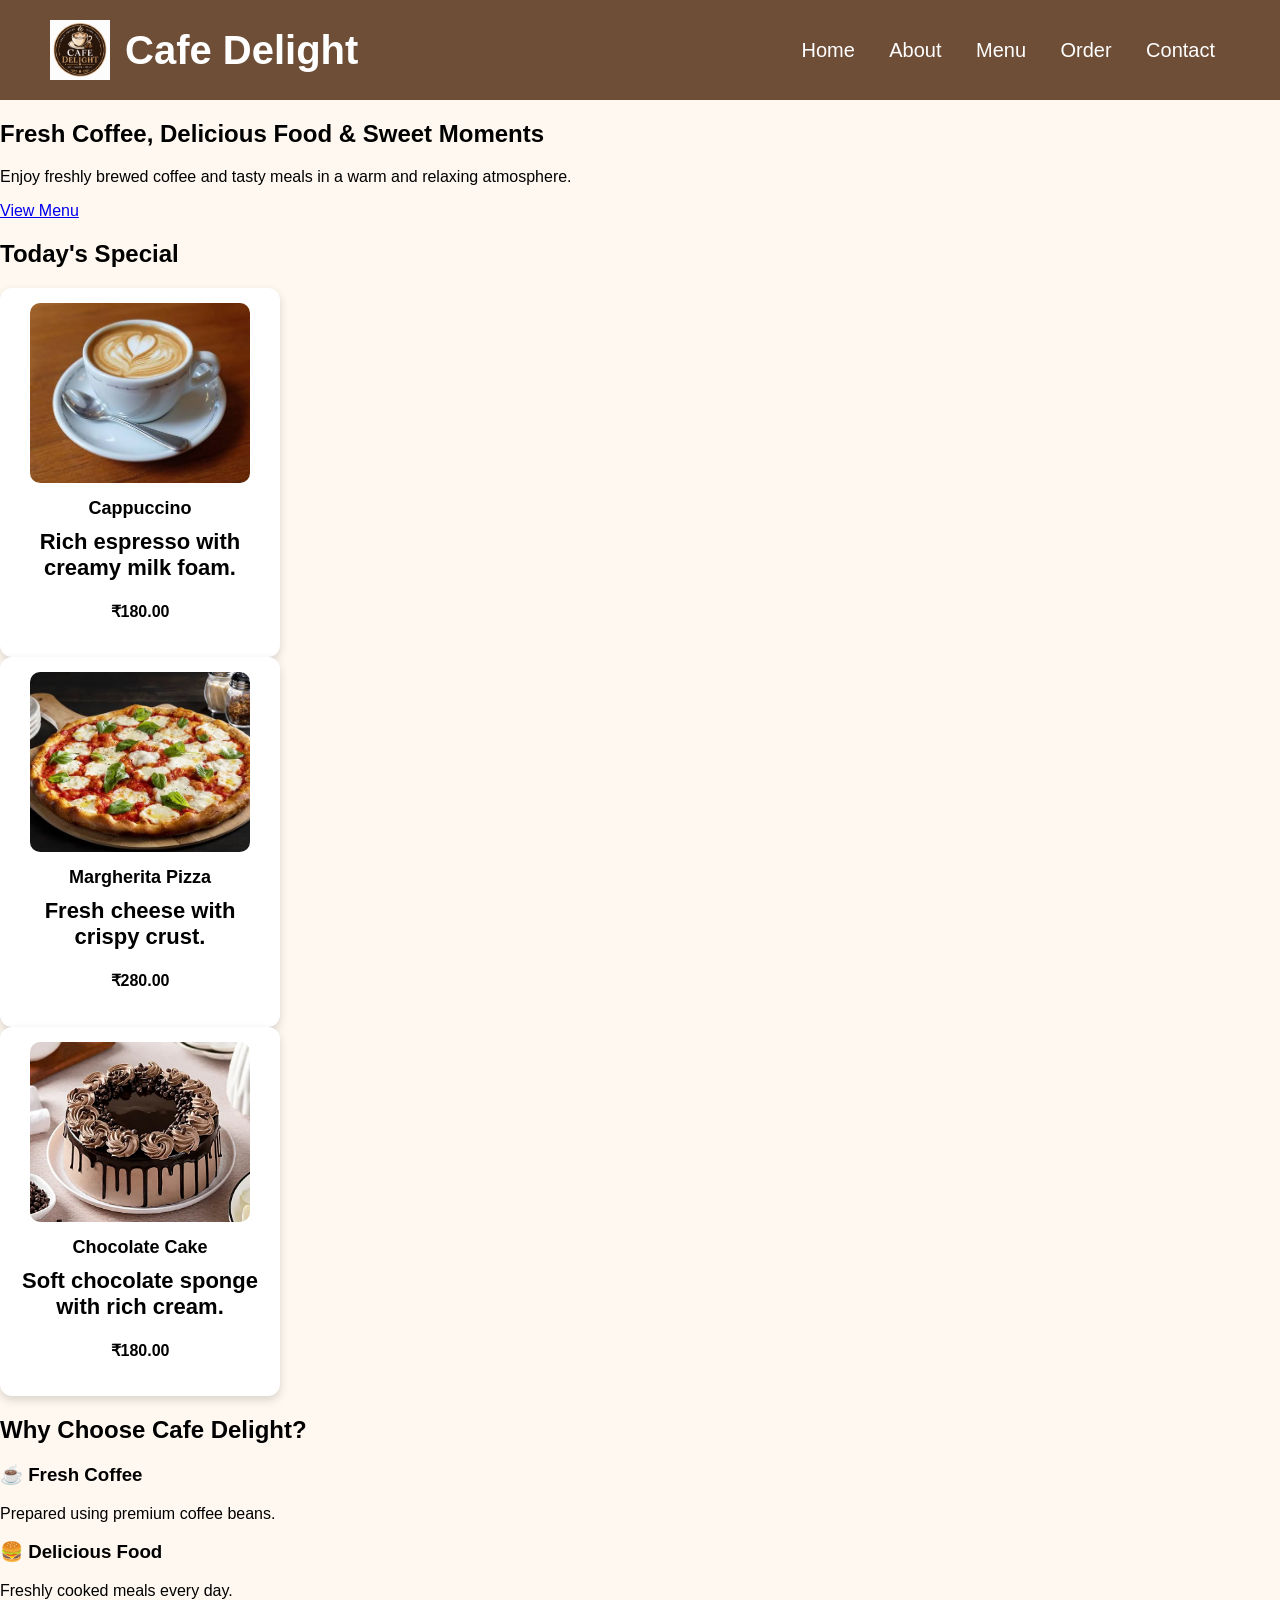
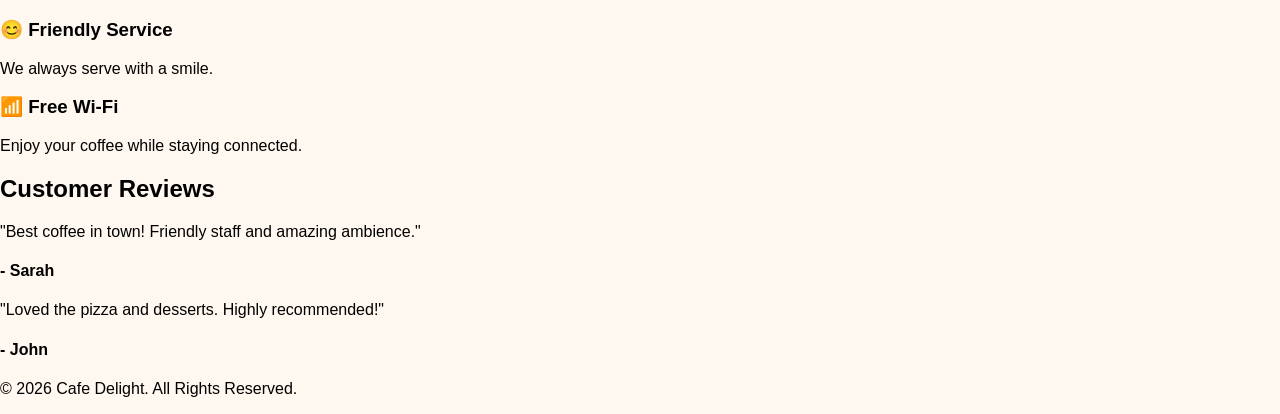
<file: index.html>
<!DOCTYPE html>
<html lang="en">
<head>
    <meta charset="UTF-8">
    <meta name="viewport" content="width=device-width, initial-scale=1.0">
    <title>Cafe Delight</title>
    <link rel="stylesheet" href="style.css">
</head>
<body>

<!-- Navigation -->
<header>
    <div class="logo">
        <img src="images/logo.png" alt="Cafe Delight Logo">
        <h1>Cafe Delight</h1>
    </div>

    <nav>
        <a href="index.html">Home</a>
        <a href="about.html">About</a>
        <a href="menu.html">Menu</a>
        <a href="order.html">Order</a>
        <a href="contact.html">Contact</a>
    </nav>
</header>

<!-- Hero Section -->
<section class="hero">
    <div class="hero-text">
        <h2>Fresh Coffee, Delicious Food & Sweet Moments</h2>
        <p>Enjoy freshly brewed coffee and tasty meals in a warm and relaxing atmosphere.</p>
        <a href="menu.html" class="btn">View Menu</a>
    </div>
</section>

<!-- Featured Menu -->
<section class="featured">
    <h2>Today's Special</h2>

    <div class="cards">

        <div class="card">
            <img src="images/cappuccino.jpg" alt="Cappuccino">
            <h3>Cappuccino</h3>
            <p>Rich espresso with creamy milk foam.</p>
            <h4>₹180.00</h4>
        </div>

        <div class="card">
            <img src="images/margherita.jpg" alt="Margherita Pizza">
            <h3>Margherita Pizza</h3>
            <p>Fresh cheese with crispy crust.</p>
            <h4>₹280.00</h4>
        </div>

        <div class="card">
            <img src="images/chocolatecake.jpg" alt="Chocolate Cake">
            <h3>Chocolate Cake</h3>
            <p>Soft chocolate sponge with rich cream.</p>
            <h4>₹180.00</h4>
        </div>

    </div>
</section>

<!-- Why Choose Us -->
<section class="why-us">

    <h2>Why Choose Cafe Delight?</h2>

    <div class="features">

        <div class="feature">
            <h3>☕ Fresh Coffee</h3>
            <p>Prepared using premium coffee beans.</p>
        </div>

        <div class="feature">
            <h3>🍔 Delicious Food</h3>
            <p>Freshly cooked meals every day.</p>
        </div>

        <div class="feature">
            <h3>😊 Friendly Service</h3>
            <p>We always serve with a smile.</p>
        </div>

        <div class="feature">
            <h3>📶 Free Wi-Fi</h3>
            <p>Enjoy your coffee while staying connected.</p>
        </div>

    </div>

</section>

<!-- Customer Reviews -->
<section class="reviews">

    <h2>Customer Reviews</h2>

    <div class="review-box">
        <p>"Best coffee in town! Friendly staff and amazing ambience."</p>
        <h4>- Sarah</h4>
    </div>

    <div class="review-box">
        <p>"Loved the pizza and desserts. Highly recommended!"</p>
        <h4>- John</h4>
    </div>

</section>

<!-- Footer -->
<footer>

    <p>&copy; 2026 Cafe Delight. All Rights Reserved.</p>

</footer>

</body>
</html>
</file>
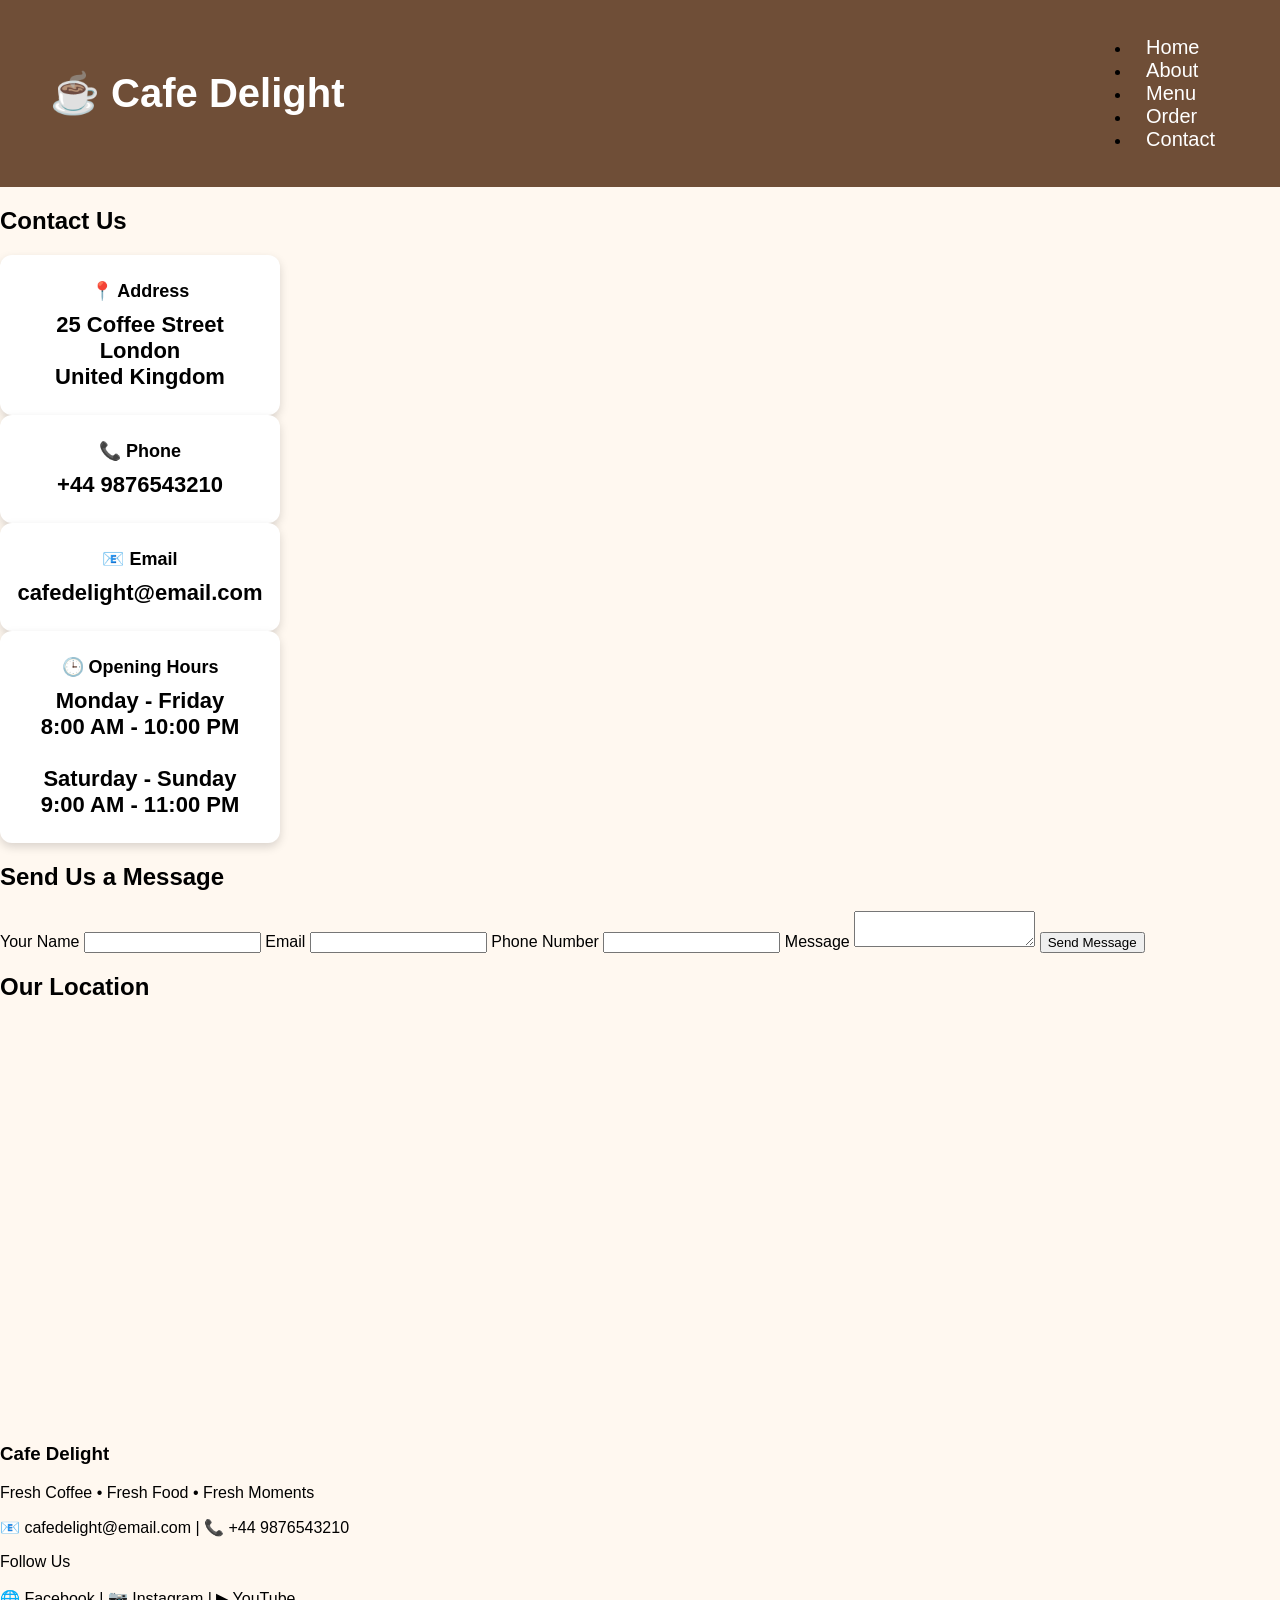
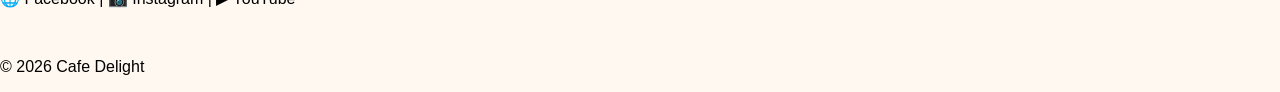
<file: contact.html>
<!DOCTYPE html>
<html lang="en">
<head>

<meta charset="UTF-8">
<meta name="viewport" content="width=device-width, initial-scale=1.0">

<title>Contact | Cafe Delight</title>

<link rel="stylesheet" href="style.css">

</head>

<body>

<header>

<div class="logo">
<h1>☕ Cafe Delight</h1>
</div>

<nav>

<ul>

<li><a href="index.html">Home</a></li>
<li><a href="about.html">About</a></li>
<li><a href="menu.html">Menu</a></li>
<li><a href="order.html">Order</a></li>
<li><a href="contact.html" class="active">Contact</a></li>

</ul>

</nav>

</header>

<section>

<h2>Contact Us</h2>

<div class="cards">

<div class="card">

<h3>📍 Address</h3>

<p>
25 Coffee Street<br>
London<br>
United Kingdom
</p>

</div>

<div class="card">

<h3>📞 Phone</h3>

<p>+44 9876543210</p>

</div>

<div class="card">

<h3>📧 Email</h3>

<p>cafedelight@email.com</p>

</div>

<div class="card">

<h3>🕒 Opening Hours</h3>

<p>

Monday - Friday<br>

8:00 AM - 10:00 PM

<br><br>

Saturday - Sunday<br>

9:00 AM - 11:00 PM

</p>

</div>

</div>

</section>

<section>

<h2>Send Us a Message</h2>

<form onsubmit="sendMessage(event)">

<label>Your Name</label>

<input type="text" required>

<label>Email</label>

<input type="email" required>

<label>Phone Number</label>

<input type="tel" required>

<label>Message</label>

<textarea required></textarea>

<button type="submit">

Send Message

</button>

</form>

</section>

<section>

<h2>Our Location</h2>

<iframe
src="https://www.google.com/maps?q=london&output=embed"
width="100%"
height="400"
style="border:0;"
allowfullscreen=""
loading="lazy">

</iframe>

</section>

<footer>

<h3>Cafe Delight</h3>

<p>Fresh Coffee • Fresh Food • Fresh Moments</p>

<p>

📧 cafedelight@email.com

|

📞 +44 9876543210

</p>

<p>

Follow Us

<br><br>

🌐 Facebook

|

📷 Instagram

|

▶ YouTube

</p>

<br>

<p>

© 2026 Cafe Delight

</p>

</footer>

<script>

function sendMessage(event){

event.preventDefault();

alert("Thank you for contacting Cafe Delight!\n\nWe will get back to you soon.");

}

</script>

</body>
</html>
</file>
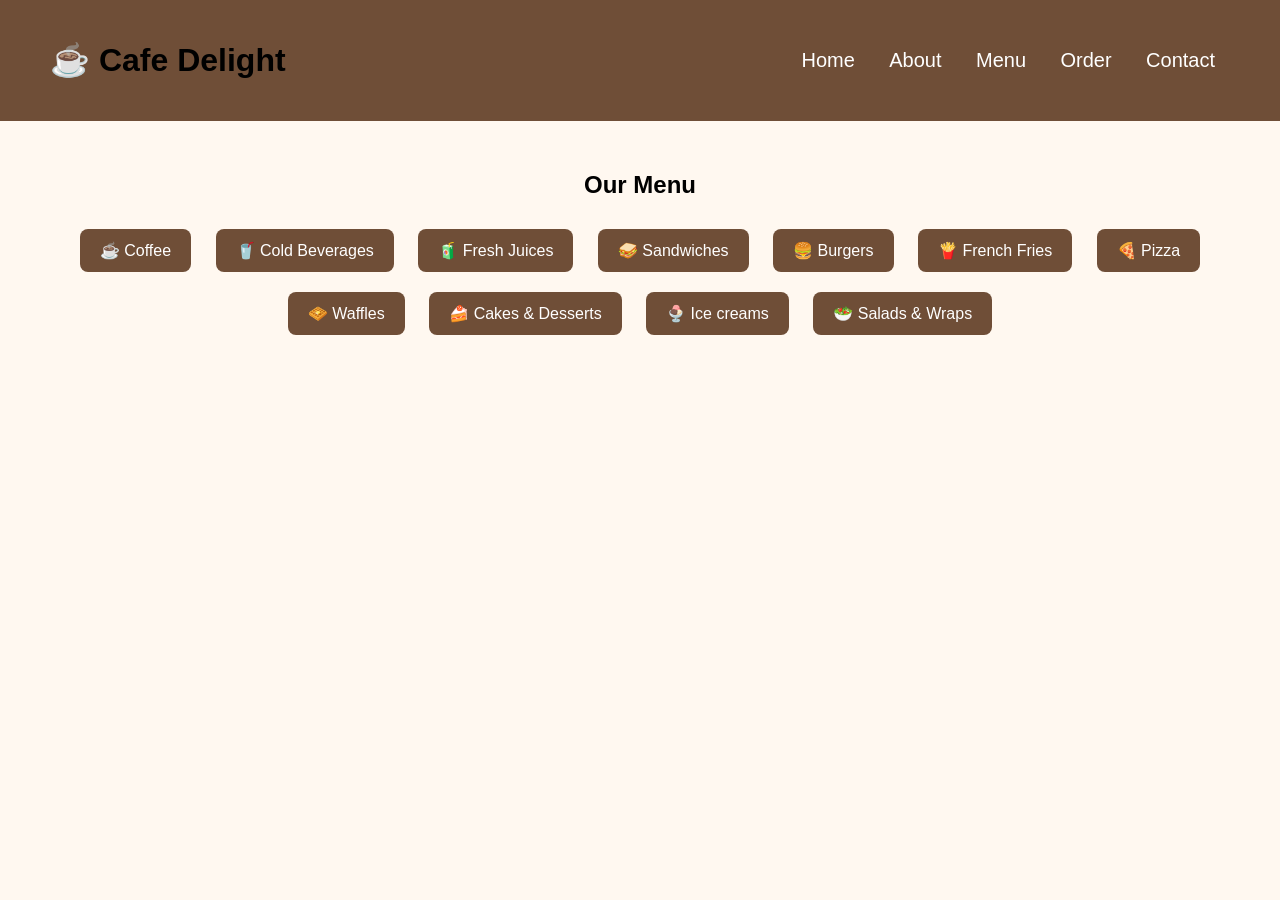
<file: menu.html>
<!DOCTYPE html>
<html lang="en">
<head>
<meta charset="UTF-8">
<meta name="viewport" content="width=device-width, initial-scale=1.0">
<title>Cafe Delight - Menu</title>

<link rel="stylesheet" href="style.css">
<script src="script.js" defer></script>

</head>
<body>

<header>

<h1>☕ Cafe Delight</h1>

<nav>
<a href="index.html">Home</a>
<a href="about.html">About</a>
<a href="menu.html">Menu</a>
<a href="order.html">Order</a>
<a href="contact.html">Contact</a>
</nav>

</header>

<section class="menu">

<h2>Our Menu</h2>

<div class="category">

<button onclick="showCategory('coffee')">☕ Coffee</button>

<button onclick="showCategory('coldbeverages')">🥤 Cold Beverages</button>

<button onclick="showCategory('juice')">🧃 Fresh Juices</button>

<button onclick="showCategory('sandwich')">🥪 Sandwiches</button>

<button onclick="showCategory('burger')">🍔 Burgers</button>

<button onclick="showCategory('fries')">🍟 French Fries</button>

<button onclick="showCategory('pizza')">🍕 Pizza</button>

<button onclick="showCategory('waffle')">🧇 Waffles</button>

<button onclick="showCategory('cakes')">🍰 Cakes & Desserts</button>

<button onclick="showCategory('icecreams')">🍨 Ice creams</button>

<button onclick="showCategory('salad')">🥗 Salads & Wraps</button>


</div>

<div id="items"></div>

</section>

</body>
</html>
</file>
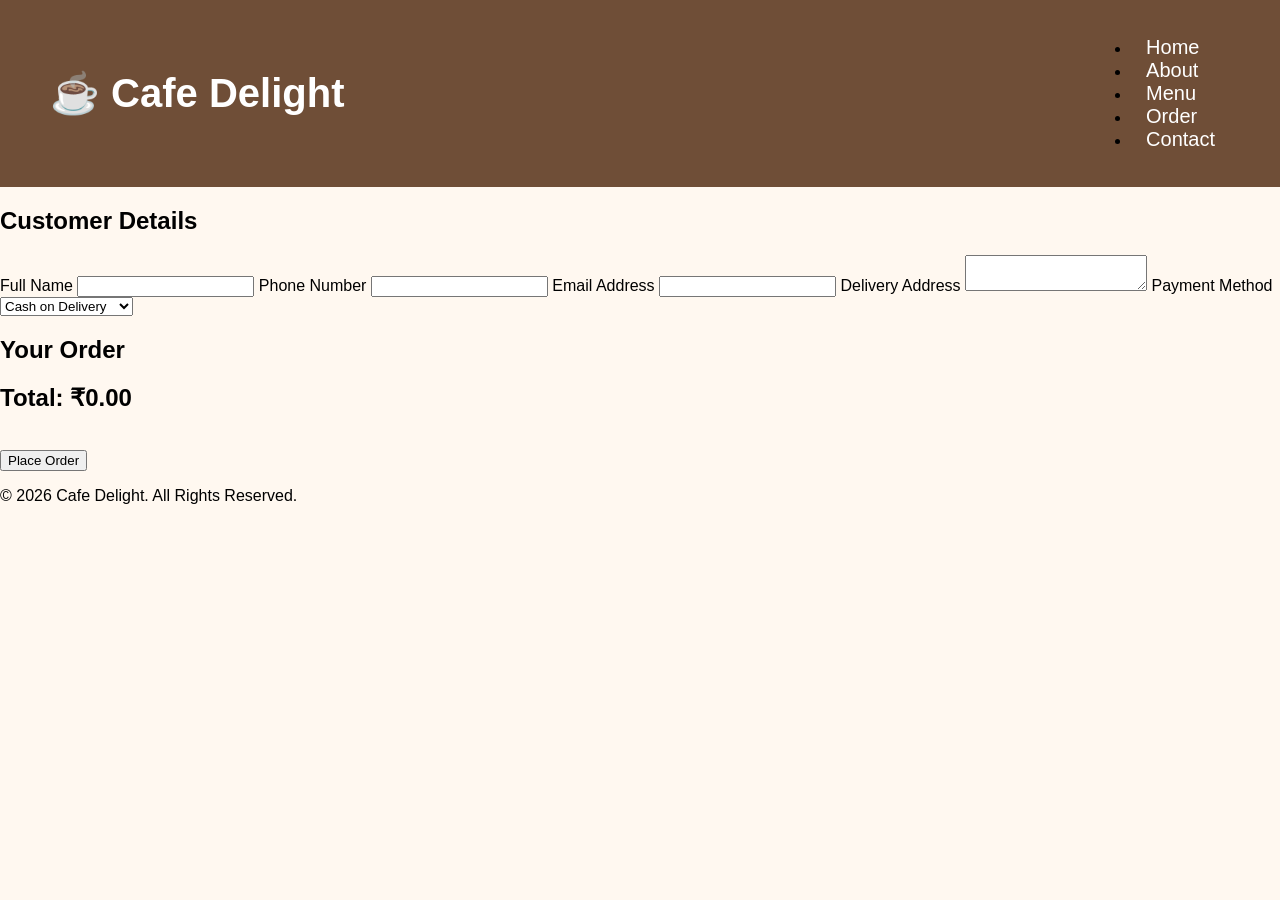
<file: order.html>
<title>Order - Cafe Delight</title>

<link rel="stylesheet" href="style.css">
<script src="script.js" defer></script>

</head>

<body>

<header>

<div class="logo">
<h1>☕ Cafe Delight</h1>
</div>

<nav>
<ul>
<li><a href="index.html">Home</a></li>
<li><a href="about.html">About</a></li>
<li><a href="menu.html">Menu</a></li>
<li><a href="order.html" class="active">Order</a></li>
<li><a href="contact.html">Contact</a></li>
</ul>
</nav>

</header>

<section>

<h2>Customer Details</h2>

<form id="orderForm">

<label>Full Name</label>
<input type="text" id="name" required>

<label>Phone Number</label>
<input type="tel" id="phone" required>

<label>Email Address</label>
<input type="email" id="email" required>

<label>Delivery Address</label>
<textarea id="address" required></textarea>

<label>Payment Method</label>

<select id="payment">

<option>Cash on Delivery</option>

<option>Credit / Debit Card</option>

<option>UPI</option>

</select>

</form>

</section>

<section>

<h2>Your Order</h2>

<div id="cartItems">

</div>

<h2 id="totalPrice">
Total: ₹0.00
</h2>

<br>

<button onclick="placeOrder()">
Place Order
</button>

</section>

<footer>

<p>&copy; 2026 Cafe Delight. All Rights Reserved.</p>

</footer>

<script>

function placeOrder(){

let name=document.getElementById("name").value;
let phone=document.getElementById("phone").value;
let email=document.getElementById("email").value;
let address=document.getElementById("address").value;

if(name=="" || phone=="" || email=="" || address==""){

alert("Please fill all the details.");

return;

}

alert("🎉 Thank You " + name + "!\n\nYour order has been placed successfully.");

localStorage.removeItem("cart");

window.location="menu.html";

}

</script>

</body>
</html>
</file>
<file: style.css>
body{
font-family:Arial;
background:#fff8f0;
margin:0;
}

header{
    background:#6f4e37;
    padding:20px 50px;
    display:flex;
    justify-content:space-between;
    align-items:center;
}

.logo{
    display:flex;
    align-items:center;
}

.logo img{
    width:60px;
    height:60px;
    margin-right:15px;
}

.logo h1{
    color:white;
    font-size:40px;
    margin:0;
}

nav a{
    color:white;
    text-decoration:none;
    margin-left:25px;
    font-size:20px;
}

nav a:hover{
    color:#ffd700;
}

nav a{
color:white;
margin:15px;
text-decoration:none;
}

.menu{
padding:30px;
text-align:center;
}

.category button{

padding:12px 20px;

margin:10px;

background:#6f4e37;

color:white;

border:none;

border-radius:8px;

cursor:pointer;

font-size:16px;

}

.category button:hover{

background:#8b5e3c;

}

#items{
    display: grid;
    grid-template-columns: repeat(4, 1fr); /* 4 columns */
    gap: 10px;
    justify-items: center;
    margin: 30px auto;
    max-width: 1400px;
}

.card{
    width: 250px;
    background: #fff;
    border-radius: 12px;
    padding: 15px;
    text-align: center;
    box-shadow: 0 4px 10px rgba(0,0,0,0.15);
}

.card img{
    width: 220px;
    height: 180px;
    object-fit: cover;
    border-radius: 10px;
    display: block;
    margin: 0 auto 15px;
}

.card h3{
    font-size: 18px;
    margin: 10px 0;
}

.card p{
    font-size: 22px;
    font-weight: bold;
    margin: 10px 0;
}

.card button{
    background: #6f4e37;
    color: white;
    border: none;
    padding: 10px 20px;
    border-radius: 5px;
    cursor: pointer;
}

.card button:hover{
    background: #8b5e3c;
}
</file>
